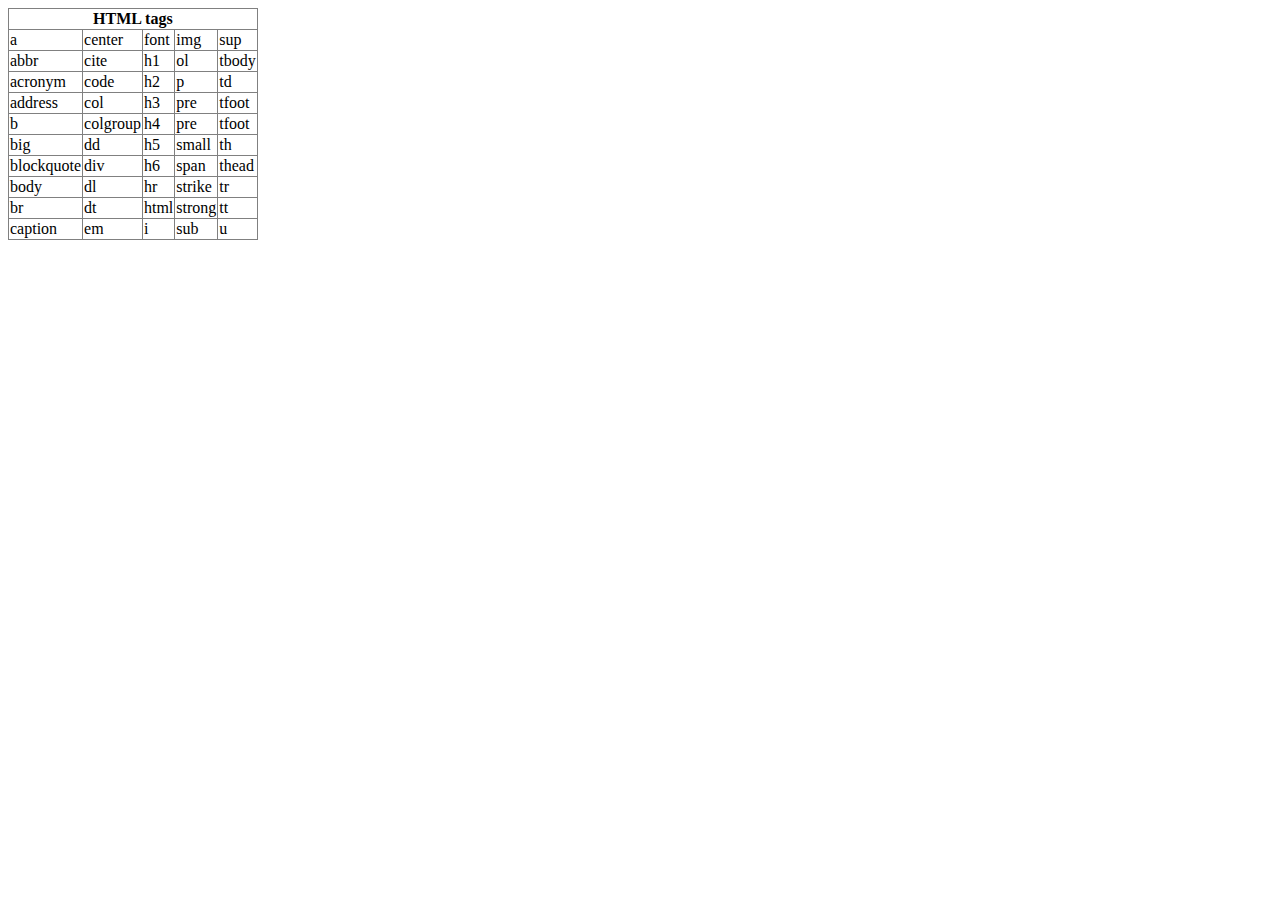
<file: index.html>
<!DOCTYPE html>
<html lang="en">
<head>
    <meta charset="UTF-8">
    <meta http-equiv="X-UA-Compatible" content="IE=edge">
    <meta name="viewport" content="width=device-width, initial-scale=1.0">
    <title>Document</title>
</head>
<body>
     <table border="1" style="border-collapse: collapse;" >
        <tr>
         <th colspan="5">HTML tags</th>
         
        </tr>
        <tr>
           <td>a</td>
           <td>center</td>
           <td>font</td>
           <td>img</td>
           <td>sup</td>
          
        </tr>
        <tr>
            <td>abbr</td>
            <td>cite</td>
            <td>h1</td>
            <td>ol</td>
            <td>tbody</td>

        </tr>
        <tr>
            <td>acronym</td>
            <td>code</td>
            <td>h2</td>
            <td>p</td>
            <td>td</td>
        </tr>
        <tr>
            <td>address</td>
            <td>col</td>
            <td>h3</td>
            <td>pre</td>
            <td>tfoot</td>
        </tr>

        <tr>
            <td>b</td>
            <td>colgroup</td>
            <td>h4</td>
            <td>pre</td>
            <td>tfoot</td>
        </tr>

        <tr>
            <td>big</td>
            <td>dd</td>
            <td>h5</td>
            <td>small</td>
            <td>th</td>
        </tr>

        <tr>
            <td>blockquote</td>
            <td>div</td>
            <td>h6</td>
            <td>span</td>
            <td>thead</td>
        </tr>

        <tr>
            <td>body</td>
            <td>dl</td>
            <td>hr</td>
            <td>strike</td>
            <td>tr</td>
        </tr>
        <tr>
            <td>br</td>
            <td>dt</td>
            <td>html</td>
            <td>strong</td>
            <td>tt</td>
        </tr>

 <tr>
            <td>caption</td>
            <td>em</td>
            <td>i</td>
            <td>sub</td>
            <td>u</td>
        </tr>
     </table>
    
</body>
</html>
</file>
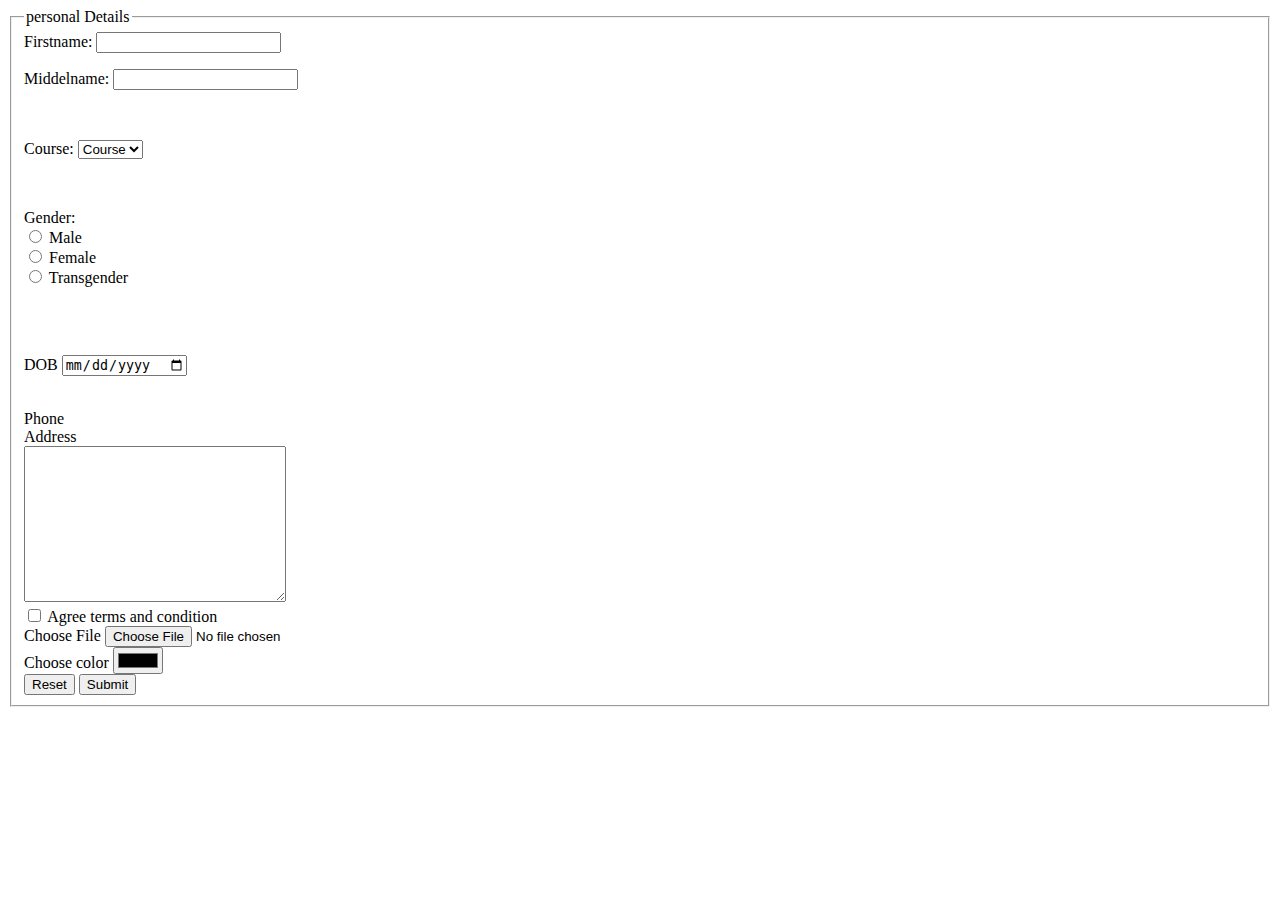
<file: day1.html>
<!DOCTYPE html>
<html lang="en">
<head>
    <meta charset="UTF-8">
    <meta http-equiv="X-UA-Compatible" content="IE=edge">
    <meta name="viewport" content="width=  , initial-scale=1.0">
    <title>Document</title>
</head>
<body>
  
         <form>
            <fieldset>
                <legend>personal Details</legend>
            <label>Firstname: </label>
            <input type="text">
            <br>
            <P>
            <label for="">Middelname:</label>
            <input type="text">
            </P>
            <br>
            <p>
            <label for="">Course: </label>
          <select>
            <option value="">Course</option>
            <option value="">Course</option>
            <option value="">Course</option>
            <option value="">Course</option>
            <option value="">Course</option>
          </select>
          </p>
          <br>
          <p>
          <label for="">Gender:</label>
          <br>
            <input type="radio" name="gender">
            <label >Male</label>
            <br>
            <input type="radio" name="gender">
            <label >Female</label>
            <br>
            <input type="radio" name="gender">
            <label >Transgender</label>
            </p>
            <br>
            <br>
            <p>
           <label for="">DOB</label>
           <input type="date">
           </p>

           <br>
           <label for="">Phone</label>
           <!-- <input type="number"> -->
           <br>
           <label for="">Address</label>
           <br>
           <textarea name="Address" id="" cols="30" rows="10"></textarea>
           <br>
           <input type="checkbox">
           <label for="">Agree terms and condition</label>
           <br>
           <label for="">Choose File</label>
           <input type="file"><br>
           <label for="">Choose color</label>
           <input type="color">
           <br>
           <input type="reset">
           <input type="submit">
        </fieldset>
         </form>
</body>
</html>
</file>
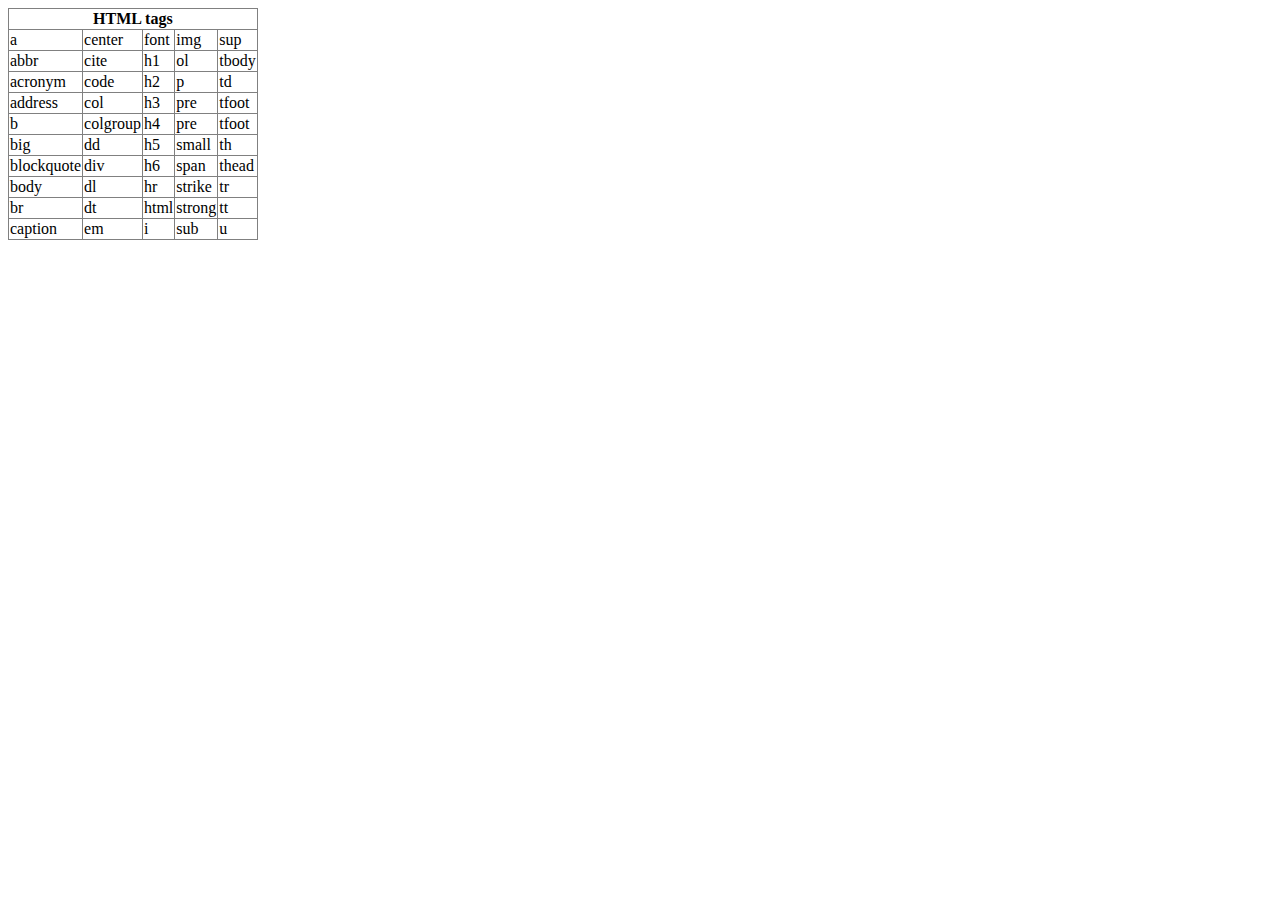
<file: index1.html>
<!DOCTYPE html>
<html lang="en">
<head>
    <meta charset="UTF-8">
    <meta http-equiv="X-UA-Compatible" content="IE=edge">
    <meta name="viewport" content="width=device-width, initial-scale=1.0">
    <title>Document</title>
</head>
<body>
     <table border="1" style="border-collapse: collapse;" >
        <tr>
         <th colspan="5">HTML tags</th>
         
        </tr>
        <tr>
           <td>a</td>
           <td>center</td>
           <td>font</td>
           <td>img</td>
           <td>sup</td>
          
        </tr>
        <tr>
            <td>abbr</td>
            <td>cite</td>
            <td>h1</td>
            <td>ol</td>
            <td>tbody</td>

        </tr>
        <tr>
            <td>acronym</td>
            <td>code</td>
            <td>h2</td>
            <td>p</td>
            <td>td</td>
        </tr>
        <tr>
            <td>address</td>
            <td>col</td>
            <td>h3</td>
            <td>pre</td>
            <td>tfoot</td>
        </tr>

        <tr>
            <td>b</td>
            <td>colgroup</td>
            <td>h4</td>
            <td>pre</td>
            <td>tfoot</td>
        </tr>

        <tr>
            <td>big</td>
            <td>dd</td>
            <td>h5</td>
            <td>small</td>
            <td>th</td>
        </tr>

        <tr>
            <td>blockquote</td>
            <td>div</td>
            <td>h6</td>
            <td>span</td>
            <td>thead</td>
        </tr>

        <tr>
            <td>body</td>
            <td>dl</td>
            <td>hr</td>
            <td>strike</td>
            <td>tr</td>
        </tr>
        <tr>
            <td>br</td>
            <td>dt</td>
            <td>html</td>
            <td>strong</td>
            <td>tt</td>
        </tr>

 <tr>
            <td>caption</td>
            <td>em</td>
            <td>i</td>
            <td>sub</td>
            <td>u</td>
        </tr>
     </table>
    
</body>
</html>
</file>
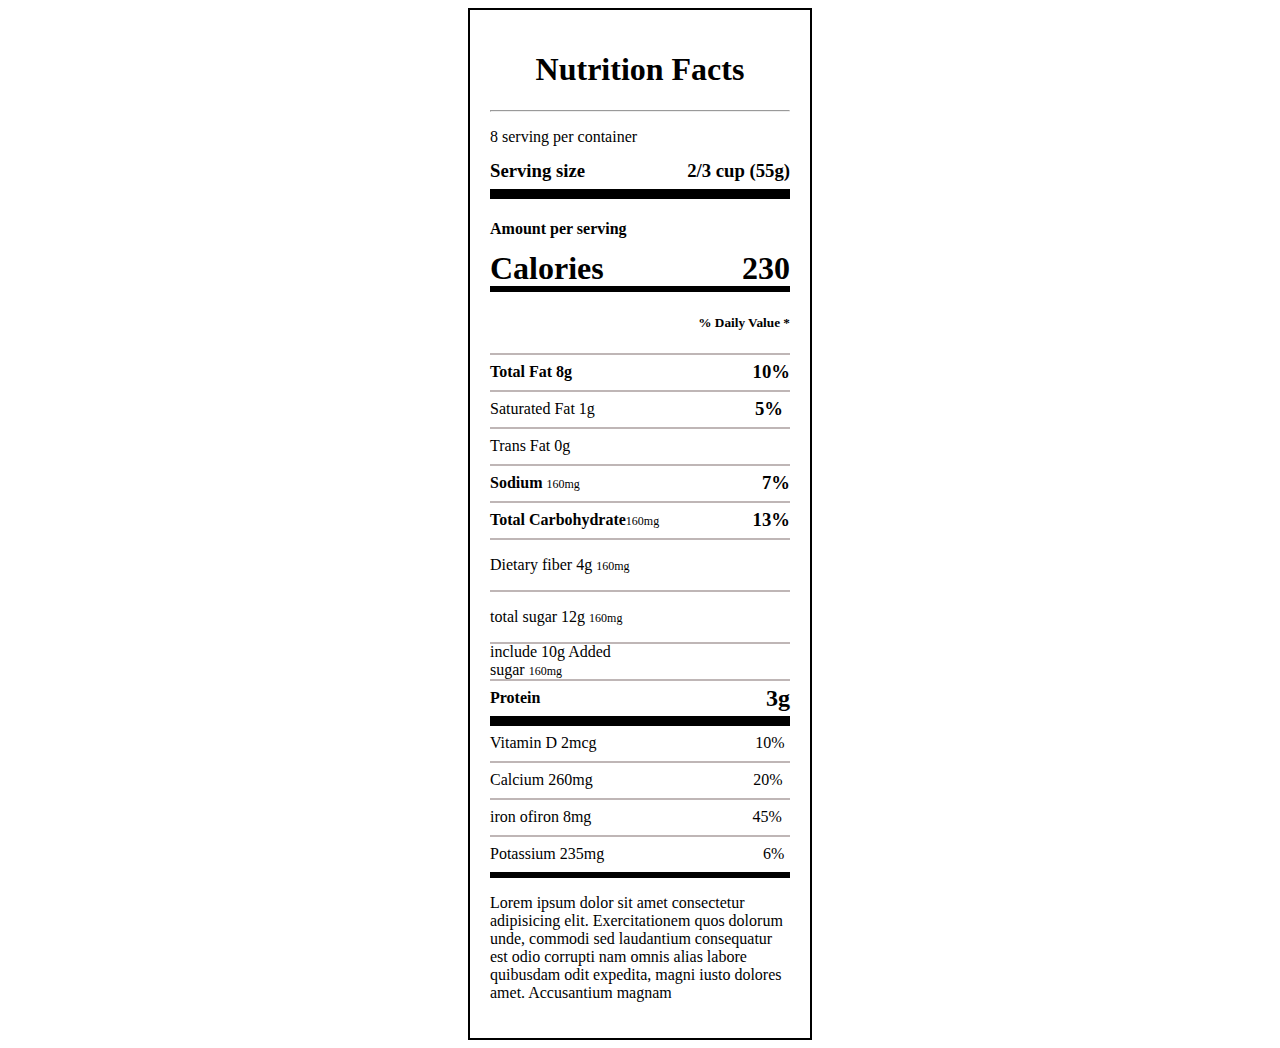
<file: nutrition.html>
<!DOCTYPE html>
<html lang="en">
<head>
    <meta charset="UTF-8">
    <link rel="stylesheet" href="nutrtion.css">
    <meta name="viewport" content="width=device-width, initial-scale=1.0">
    <title>Document</title>
</head>
<body>
    <div class="container">
        <div class="main">
        <h1 class="nutrition">Nutrition Facts</h1>
        <hr>
        <p class="serving">8 serving per container</p>
        <div class="ser">
        <h3 class="servi">Serving size <h3 class="cup">2/3 cup (55g)</h3>
         
        </h3>
    </div>
        <hr class="first">
        <h4>Amount per serving</h4>
        <div class="ser">
         <h1 class="calories">Calories
            <h1 class="230">230</h1>
         </h1>
        </div>
         <hr class="second">
         <h5 class="daily">% Daily Value *</h5>
         <hr class="third">
         <div class="ser">
         <h4 class="total">Total Fat 8g</h4>
          <h3 class="10">10%</h3>
          </div>
         <hr class="third">
         <div class="ser">
         <p class="saturated">Saturated Fat 1g
            <h3 class="5">5%</h3>
         </p>
         </div>
         <hr class="third">

         <div class="ser">
         <p class="saturated">Trans Fat 0g
         </p>
         </div>
         <hr class="third">

         <div class="ser">
        <h4 class="chol">Sodium <span>160mg</span>
            <h3 class="0">7%</h3>
         </h4>
         </div>
         <hr class="third">
         <div class="ser">
         <h4 class="chol">Total Carbohydrate<span>160mg</span>
            <h3 class="0">13%</h3>
         </h4>
         </div>
         <hr class="third">

         <p class="saturated">Dietary fiber 4g
            <span>160mg</span>
         </p>
        
<hr class="third">
       <p class="saturated">total sugar 12g
        <span>160mg</span>
         </p>
         <hr class="third">
         <div class="ser">
         <p class="saturated">include 10g Added sugar
            <span>160mg</span>
         </p>
         </div>
         <hr class="third">

         <div class="ser">
         <h4 class="chol">Protein 
            <h2 class="0">3g</h2>
         </h4>
         </div>
         <hr class="first">
         <div class="ser">

  <p class="saturated">Vitamin D 2mcg 
            <p class="5">10%</p>
         </p>
         </div>
<hr class="third">
         <div class="ser">
         <p class="saturated">Calcium 260mg
            <p class="5">20%</p>
         </p>
         </div>
<hr class="third">
         <div class="ser">
         <p class="saturated"> iron ofiron 8mg
            <p class="5">45%</p>
         </p>
         </div>
<hr class="third">
         <div class="ser">
         <p class="saturated">Potassium 235mg
            <p class="5">6%</p>
         </p>
         </div>
         <hr class="second">
         <p class="para">Lorem ipsum dolor sit amet consectetur adipisicing elit. Exercitationem quos dolorum unde, commodi sed laudantium consequatur est odio corrupti nam omnis alias labore quibusdam odit expedita, magni iusto dolores amet.
         Accusantium magnam </p>
    </div>
    </div>
</body>
</html>
</file>
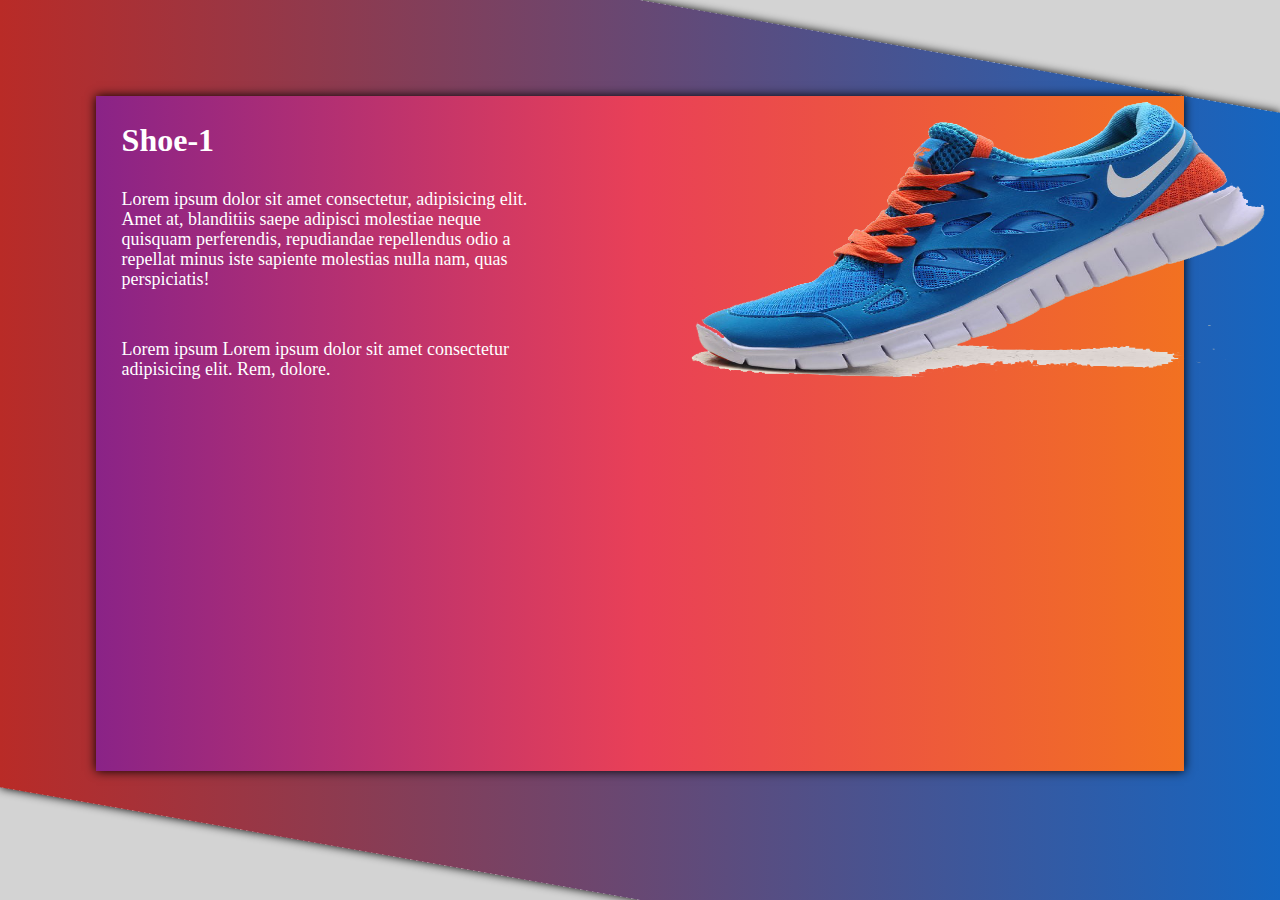
<file: shoe.html>
<!DOCTYPE html>
<html lang="en">
  <head>
    <meta charset="UTF-8" />
    <meta http-equiv="X-UA-Compatible" content="IE=edge" />
    <meta name="viewport" content="width=device-width, initial-scale=1.0" />
    <title>Document</title>
    <style>
      * {
        margin: 0;
        padding: 0;
        box-sizing: border-box;
      }
      body {
        background-color: lightgrey;
      }
      .container {
        width: 100%;
        height: 100vh;
        position: relative;
        overflow: hidden;
      }
      .container::after{
        content: "";
      position: absolute;
      inset: 0;
      transform: skewY(10deg);
      background: linear-gradient(to right, #b92b27, #1565c0);
      z-index: -1;
      box-shadow: 0px 0px 10px black ;
      }
      .shoe {
        width: 85%;
        height: 75%;
        padding: 2%;
        margin: auto;
        margin-top: 7.5%;
        box-shadow: 0px 0px 10px black ;
      }
      .des {
        max-width: 40%;
        color: white;
      }
      .des > h1 {
        font-size: xx-large;
        margin-bottom: 30px;
      }
      .des > p {
        font-size: large;
        margin-bottom: 50px;
        line-height: 20px;
      }
      .shoe-1 {
        position: absolute;
        right: 0px;
        top: 10%;
        width: 600px;
        height: 300px;
      }
      .shoe-1:hover{
        right: 0px;
        top: 15px;
        width: 900px;
        height: 600px;
      }
    </style>
  </head>
  <body>
    <div class="container">
      <div class="shoe" style=" background: linear-gradient(to right, #8a2387, #e94057, #f27121);">
        <div class="des">
          <h1>Shoe-1</h1>
          <p>
            Lorem ipsum dolor sit amet consectetur, adipisicing elit. Amet at,
            blanditiis saepe adipisci molestiae neque quisquam perferendis,
            repudiandae repellendus odio a repellat minus iste sapiente
            molestias nulla nam, quas perspiciatis!
          </p>
          <p>
            Lorem ipsum Lorem ipsum dolor sit amet consectetur adipisicing elit.
            Rem, dolore.
          </p>
        </div>
        <img class="shoe-1" src="shoe-1.png" alt="shoe1" />
      </div>
    </div>
  </body>
</html>
</file>
<file: nutrtion.css>
.container{
    display: flex;
    justify-content: center;
    border: 2px solid black;
    padding: 20px;
    width: 300px;
    color: black;
    margin-left: auto;
    margin-right: auto;
    
}
body{
    background-color: white

}
.nutrition{
  font-size: xx-large;

    justify-content: center;
    display: flex;
}
.servi{
    display: flex;
    justify-content: space-between;
}
.ser{
    display: flex;
    justify-content: space-between;
    
    height: 19px;
    align-items: center;
}
.saturated{
    margin-right: 153px;
}
.first{
    border: 5px solid black;

}
.second{

border: 3px solid black;
}
.third{
    border: 1px solid rgb(191, 182, 182);
}

.daily{
    display: flex;
    justify-content: right;
}
span{
    font-size: 12px;
    font-weight: lighter;
}
</file>
